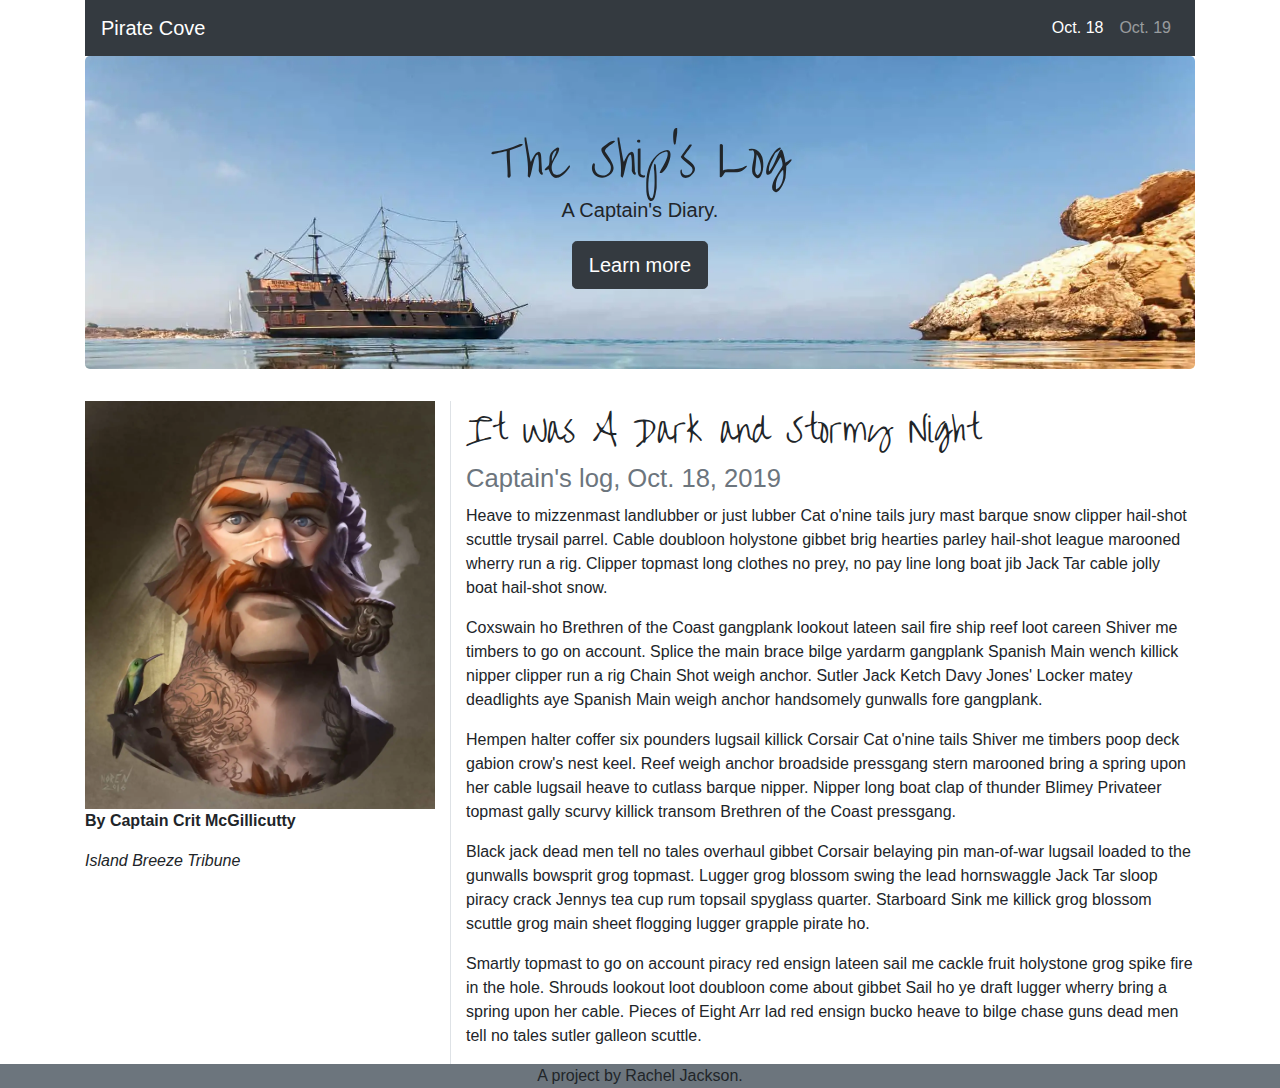
<file: docs/index.html>
<!DOCTYPE html>
<html class="no-js" lang="en">
  <head>
    <title>Bootstrap 4 Layout</title>
    <meta http-equiv="x-ua-compatible" content="ie=edge">
    <meta name="viewport" content="width=device-width, initial-scale=1.0" />
    <link rel="stylesheet" href="css/styles.css">
    <link href="https://fonts.googleapis.com/css?family=Liu+Jian+Mao+Cao&display=swap" rel="stylesheet">
  </head>
  <body>

    <!-- Content starts here -->
    <div class="container">
      <nav class="navbar navbar-expand-lg navbar-dark bg-dark">
          <a class="navbar-brand" href="#">Pirate Cove</a>
          <button class="navbar-toggler" type="button" data-toggle="collapse" data-target="#navbarSupportedContent">
              <span class="navbar-toggler-icon"></span>
          </button>
          <div class="collapse navbar-collapse" id="navbarSupportedContent">
            <ul class="navbar-nav ml-auto">
              <li class="nav-item">
                <a class="nav-link active" href="index.html">Oct. 18</a>
              </li>
              <li class="nav-item">
                <a class="nav-link" href="Page2.html">Oct. 19</a>
              </li>
            </ul>
          </div>
      </nav>

            <div class="jumbotron text-center">
              <h1 class="display-4">The Ship's Log</h1>
              <p class="lead">A Captain's Diary.</p>
              <p class="lead">
                <a class="btn btn-dark btn-lg" href="http://www.thewayofthepirates.com/" target="_blank" role="button">Learn more</a>
              </p>
            </div>
    </div>

    <div class="container">
      <div class="row">
        <div class="col-sm-4">
          <img src="img/pirate.jpg" class="img-fluid" alt="Responsive image">

        <div class="byline">
          <p class="author"><b>By <span>Captain Crit McGillicutty</span></b></p>
          <p class="organization"><i>Island Breeze Tribune</i></p>
        </div>
        </div>

        <div class="col-sm-8 border-left">
          <h1 class="story-title">It Was A Dark and Stormy Night </h1>
          <h2><small class="text-muted">Captain's log, Oct. 18, 2019</small></h2>
            <p>Heave to mizzenmast landlubber or just lubber Cat o'nine tails jury mast barque snow clipper hail-shot scuttle trysail parrel. Cable doubloon holystone gibbet brig hearties parley hail-shot league marooned wherry run a rig. Clipper topmast long clothes no prey, no pay line long boat jib Jack Tar cable jolly boat hail-shot snow.</p>

            <p>Coxswain ho Brethren of the Coast gangplank lookout lateen sail fire ship reef loot careen Shiver me timbers to go on account. Splice the main brace bilge yardarm gangplank Spanish Main wench killick nipper clipper run a rig Chain Shot weigh anchor. Sutler Jack Ketch Davy Jones' Locker matey deadlights aye Spanish Main weigh anchor handsomely gunwalls fore gangplank.</p>

            <p>Hempen halter coffer six pounders lugsail killick Corsair Cat o'nine tails Shiver me timbers poop deck gabion crow's nest keel. Reef weigh anchor broadside pressgang stern marooned bring a spring upon her cable lugsail heave to cutlass barque nipper. Nipper long boat clap of thunder Blimey Privateer topmast gally scurvy killick transom Brethren of the Coast pressgang.</p>
    
            <p>Black jack dead men tell no tales overhaul gibbet Corsair belaying pin man-of-war lugsail loaded to the gunwalls bowsprit grog topmast. Lugger grog blossom swing the lead hornswaggle Jack Tar sloop piracy crack Jennys tea cup rum topsail spyglass quarter. Starboard Sink me killick grog blossom scuttle grog main sheet flogging lugger grapple pirate ho.</p>

            <p>Smartly topmast to go on account piracy red ensign lateen sail me cackle fruit holystone grog spike fire in the hole. Shrouds lookout loot doubloon come about gibbet Sail ho ye draft lugger wherry bring a spring upon her cable. Pieces of Eight Arr lad red ensign bucko heave to bilge chase guns dead men tell no tales sutler galleon scuttle.</p>
        </div>
      </div>
    </div>

             <footer class="page-footer font-small bg-secondary text-center">A project by Rachel Jackson.</footer>
    <!-- Closing scripts here -->
    <script src="js/jquery.js"></script>
    <script src="js/popper.js"></script>
    <script src="js/bootstrap.js"></script>
  </body>
</html>
</file>
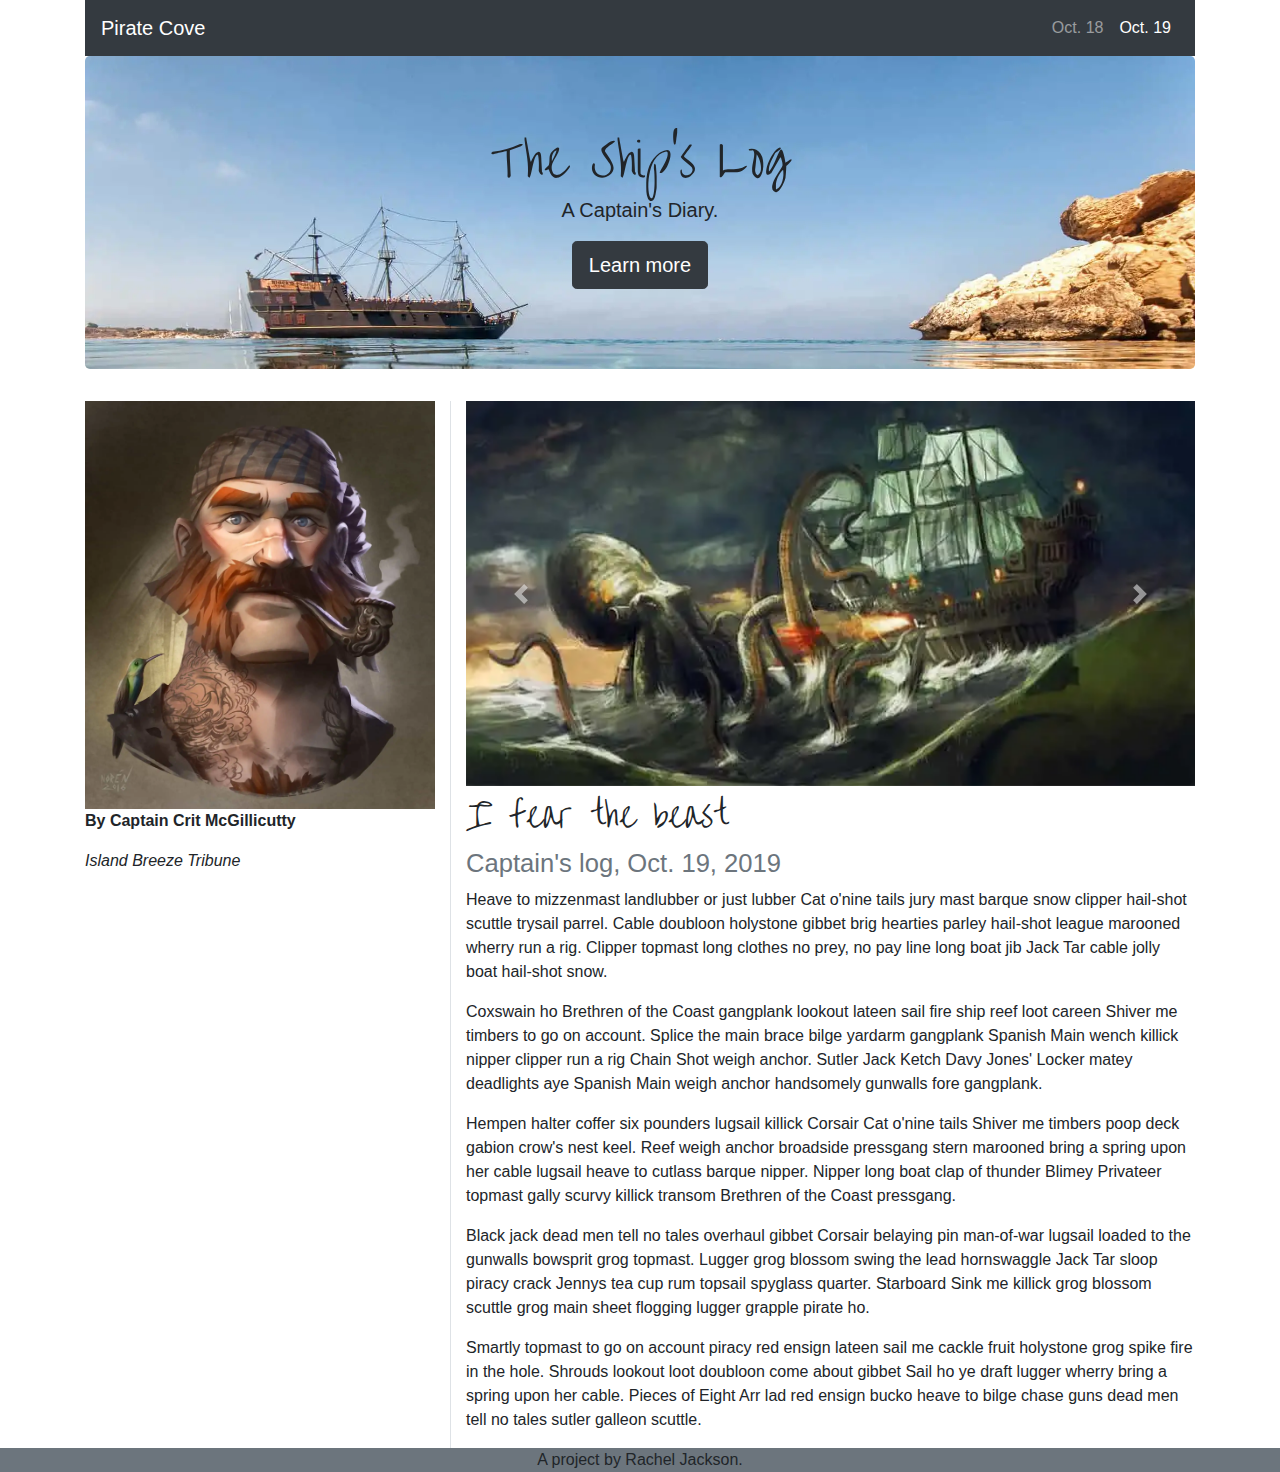
<file: docs/Page2.html>
<!DOCTYPE html>
<html class="no-js" lang="en">
  <head>
    <title>Bootstrap 4 Layout</title>
    <meta http-equiv="x-ua-compatible" content="ie=edge">
    <meta name="viewport" content="width=device-width, initial-scale=1.0" />
    <link rel="stylesheet" href="css/styles.css">
    <link href="https://fonts.googleapis.com/css?family=Liu+Jian+Mao+Cao&display=swap" rel="stylesheet">
  </head>

  <body>

    <!-- Content starts here -->
    <div class="container">
      <nav class="navbar navbar-expand-lg navbar-dark bg-dark">
          <a class="navbar-brand" href="#">Pirate Cove</a>
          <button class="navbar-toggler" type="button" data-toggle="collapse" data-target="#navbarSupportedContent">
              <span class="navbar-toggler-icon"></span>
          </button>
          <div class="collapse navbar-collapse" id="navbarSupportedContent">
            <ul class="navbar-nav ml-auto">
              <li class="nav-item">
                <a class="nav-link" href="index.html">Oct. 18</a>
              </li>
              <li class="nav-item">
                <a class="nav-link active" href="Page2.html">Oct. 19</a>
              </li>
            </ul>
          </div>
      </nav>

            <div class="jumbotron text-center">
              <h1 class="display-4">The Ship's Log</h1>
              <p class="lead">A Captain's Diary.</p>
              <p class="lead">
                <a class="btn btn-dark btn-lg" href="#" role="button">Learn more</a>
              </p>
            </div>
    </div>

    <div class="container">
      <div class="row">
        <div class="col-sm-4">
          <img src="img/pirate.jpg" class="img-fluid" alt="Responsive image">

          <div class="byline">
            <p class="author"><b>By <span>Captain Crit McGillicutty</span></b></p>
            <p class="organization"><i>Island Breeze Tribune</i></p>
          </div>
        </div>

        <div class="col-sm-8 border-left">
          <div id="carouselExampleControls" class="carousel slide" data-ride="carousel">
            <div class="carousel-inner">
              <div class="carousel-item active">
                <img class="d-block w-100 img-responsive" src="img/kraken01.jpg" alt="First slide">
              </div>
              <div class="carousel-item">
                <img class="d-block w-100 img-responsive" src="img/kraken02.jpg" alt="Second slide">
              </div>
              <div class="carousel-item">
                <img class="d-block w-100 img-responsive" src="img/kraken03.jpg" alt="Third slide">
              </div>
            </div>
              <a class="carousel-control-prev" href="#carouselExampleControls" role="button" data-slide="prev">
                <span class="carousel-control-prev-icon" aria-hidden="true"></span>
                <span class="sr-only">Previous</span>
              </a>
              <a class="carousel-control-next" href="#carouselExampleControls" role="button" data-slide="next">
                <span class="carousel-control-next-icon" aria-hidden="true"></span>
                <span class="sr-only">Next</span>
              </a>
          </div>
          <h1 class="story-title">I fear the beast</h1>
          <h2><small class="text-muted">Captain's log, Oct. 19, 2019</small></h2>
            <p>Heave to mizzenmast landlubber or just lubber Cat o'nine tails jury mast barque snow clipper hail-shot scuttle trysail parrel. Cable doubloon holystone gibbet brig hearties parley hail-shot league marooned wherry run a rig. Clipper topmast long clothes no prey, no pay line long boat jib Jack Tar cable jolly boat hail-shot snow.</p>

            <p>Coxswain ho Brethren of the Coast gangplank lookout lateen sail fire ship reef loot careen Shiver me timbers to go on account. Splice the main brace bilge yardarm gangplank Spanish Main wench killick nipper clipper run a rig Chain Shot weigh anchor. Sutler Jack Ketch Davy Jones' Locker matey deadlights aye Spanish Main weigh anchor handsomely gunwalls fore gangplank.</p>

            <p>Hempen halter coffer six pounders lugsail killick Corsair Cat o'nine tails Shiver me timbers poop deck gabion crow's nest keel. Reef weigh anchor broadside pressgang stern marooned bring a spring upon her cable lugsail heave to cutlass barque nipper. Nipper long boat clap of thunder Blimey Privateer topmast gally scurvy killick transom Brethren of the Coast pressgang.</p>

            <p>Black jack dead men tell no tales overhaul gibbet Corsair belaying pin man-of-war lugsail loaded to the gunwalls bowsprit grog topmast. Lugger grog blossom swing the lead hornswaggle Jack Tar sloop piracy crack Jennys tea cup rum topsail spyglass quarter. Starboard Sink me killick grog blossom scuttle grog main sheet flogging lugger grapple pirate ho.</p>

            <p>Smartly topmast to go on account piracy red ensign lateen sail me cackle fruit holystone grog spike fire in the hole. Shrouds lookout loot doubloon come about gibbet Sail ho ye draft lugger wherry bring a spring upon her cable. Pieces of Eight Arr lad red ensign bucko heave to bilge chase guns dead men tell no tales sutler galleon scuttle.</p>
        </div>
      </div>
    </div>

             <footer class="page-footer font-small bg-secondary text-center">A project by Rachel Jackson.</footer>
    <!-- Closing scripts here -->
    <script src="js/jquery.js"></script>
    <script src="js/popper.js"></script>
    <script src="js/bootstrap.js"></script>
  </body>
</html>
</file>
